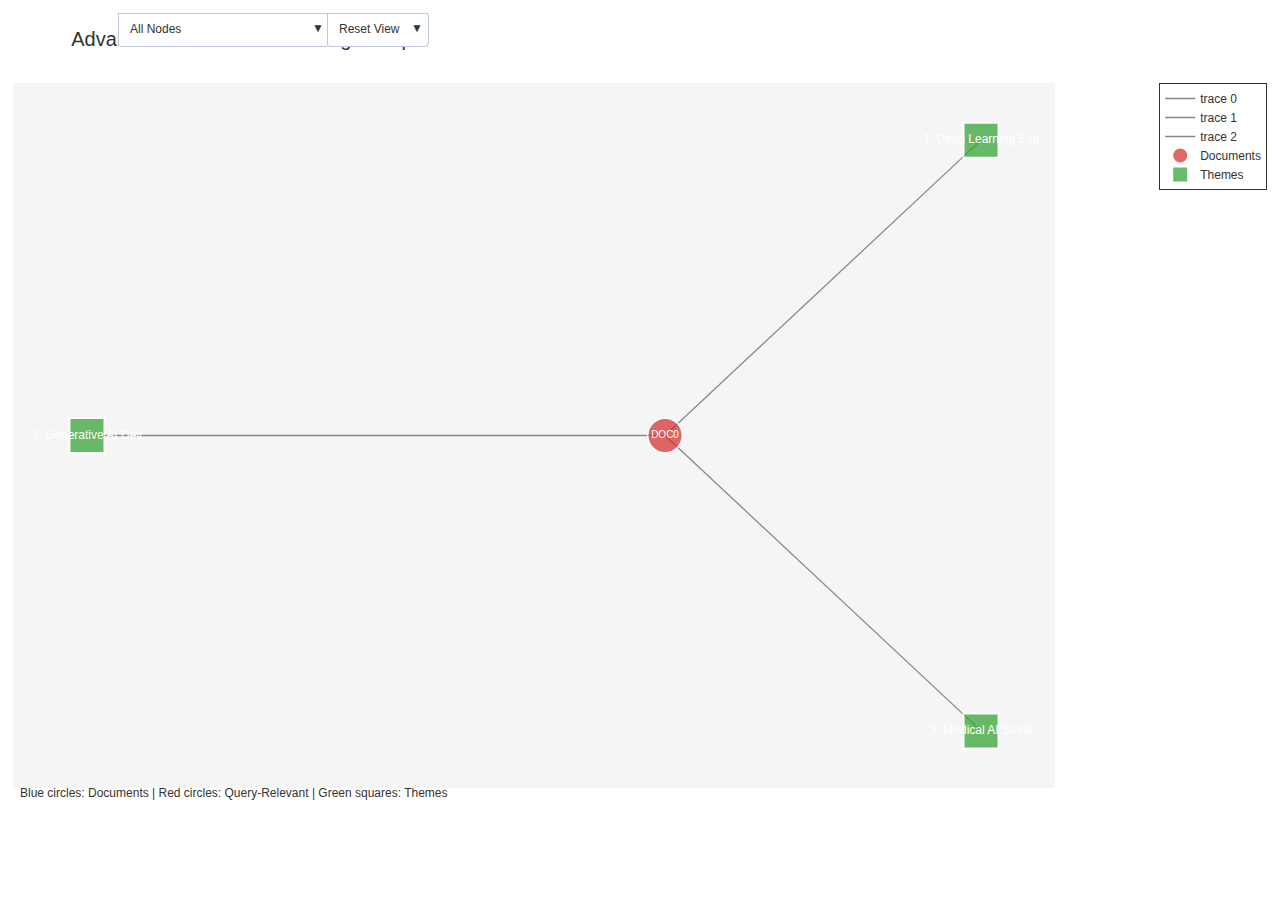
<file: static/knowledge_graph.html>
<html>
<head><meta charset="utf-8" /></head>
<body>
    <div>                        <script type="text/javascript">window.PlotlyConfig = {MathJaxConfig: 'local'};</script>
        <script charset="utf-8" src="https://cdn.plot.ly/plotly-2.35.2.min.js"></script>                <div id="b37855ac-9c67-4b8a-b8a0-1f5edb4b6b3d" class="plotly-graph-div" style="height:800px; width:100%;"></div>            <script type="text/javascript">                                    window.PLOTLYENV=window.PLOTLYENV || {};                                    if (document.getElementById("b37855ac-9c67-4b8a-b8a0-1f5edb4b6b3d")) {                    Plotly.newPlot(                        "b37855ac-9c67-4b8a-b8a0-1f5edb4b6b3d",                        [{"hoverinfo":"none","line":{"color":"#888","width":1.2763831718611276},"mode":"lines","x":[-0.045593245435802766,1.022796594931357,null],"y":[8.406026937079546e-8,1.6365354792602191,null],"type":"scatter"},{"hoverinfo":"none","line":{"color":"#888","width":1.2763831718611276},"mode":"lines","x":[-0.045593245435802766,-2.0,null],"y":[8.406026937079546e-8,-2.92150742908868e-7,null],"type":"scatter"},{"hoverinfo":"none","line":{"color":"#888","width":1.2763831718611276},"mode":"lines","x":[-0.045593245435802766,1.022796650504446,null],"y":[8.406026937079546e-8,-1.6365352711697456,null],"type":"scatter"},{"hoverinfo":"text","hovertext":["Document: DOC0 - HACKATHONS TECHNICAL SKILLS CERTIFICATES Improving...\nCitation: Final.pdf (Page 1, Para 0)\nRelevance Score: -0.59"],"marker":{"color":["#d62728"],"line":{"color":"#ffffff","width":2},"showscale":false,"size":[35],"symbol":["circle"]},"mode":"markers+text","name":"Documents","text":["DOC0"],"textfont":{"color":"#ffffff","size":10},"textposition":"middle center","x":[-0.045593245435802766],"y":[8.406026937079546e-8],"type":"scatter"},{"hoverinfo":"text","hovertext":["Theme: 1. Deep Learning Expertise","Theme: 2. Generative AI Development","Theme: 3. Medical AI Solutions"],"marker":{"color":["#2ca02c","#2ca02c","#2ca02c"],"line":{"color":"#ffffff","width":2},"showscale":false,"size":[35,35,35],"symbol":["square","square","square"]},"mode":"markers+text","name":"Themes","text":["1. Deep Learning Exp","2. Generative AI Dev","3. Medical AI Soluti"],"textfont":{"color":"#ffffff","size":12},"textposition":"middle center","x":[1.022796594931357,-2.0,1.022796650504446],"y":[1.6365354792602191,-2.92150742908868e-7,-1.6365352711697456],"type":"scatter"}],                        {"annotations":[{"showarrow":false,"text":"Blue circles: Documents | Red circles: Query-Relevant | Green squares: Themes","x":0.005,"xref":"paper","y":-0.02,"yref":"paper"},{"showarrow":false,"text":"Use dropdown to filter, click nodes to highlight, zoom\u002fpan to explore","x":0.005,"xref":"paper","y":-0.05,"yref":"paper"}],"font":{"color":"#333","family":"Arial","size":12},"height":800,"hovermode":"closest","legend":{"bgcolor":"rgba(255,255,255,0.5)","bordercolor":"#333","borderwidth":1,"x":1.1,"y":1},"margin":{"b":20,"l":5,"r":5,"t":40},"paper_bgcolor":"rgba(255,255,255,1)","plot_bgcolor":"rgba(245,245,245,1)","showlegend":true,"title":{"font":{"color":"#333","size":20},"text":"Advanced Interactive Knowledge Graph"},"xaxis":{"showgrid":false,"showticklabels":false,"zeroline":false},"yaxis":{"showgrid":false,"showticklabels":false,"zeroline":false},"template":{"data":{"histogram2dcontour":[{"type":"histogram2dcontour","colorbar":{"outlinewidth":0,"ticks":""},"colorscale":[[0.0,"#0d0887"],[0.1111111111111111,"#46039f"],[0.2222222222222222,"#7201a8"],[0.3333333333333333,"#9c179e"],[0.4444444444444444,"#bd3786"],[0.5555555555555556,"#d8576b"],[0.6666666666666666,"#ed7953"],[0.7777777777777778,"#fb9f3a"],[0.8888888888888888,"#fdca26"],[1.0,"#f0f921"]]}],"choropleth":[{"type":"choropleth","colorbar":{"outlinewidth":0,"ticks":""}}],"histogram2d":[{"type":"histogram2d","colorbar":{"outlinewidth":0,"ticks":""},"colorscale":[[0.0,"#0d0887"],[0.1111111111111111,"#46039f"],[0.2222222222222222,"#7201a8"],[0.3333333333333333,"#9c179e"],[0.4444444444444444,"#bd3786"],[0.5555555555555556,"#d8576b"],[0.6666666666666666,"#ed7953"],[0.7777777777777778,"#fb9f3a"],[0.8888888888888888,"#fdca26"],[1.0,"#f0f921"]]}],"heatmap":[{"type":"heatmap","colorbar":{"outlinewidth":0,"ticks":""},"colorscale":[[0.0,"#0d0887"],[0.1111111111111111,"#46039f"],[0.2222222222222222,"#7201a8"],[0.3333333333333333,"#9c179e"],[0.4444444444444444,"#bd3786"],[0.5555555555555556,"#d8576b"],[0.6666666666666666,"#ed7953"],[0.7777777777777778,"#fb9f3a"],[0.8888888888888888,"#fdca26"],[1.0,"#f0f921"]]}],"heatmapgl":[{"type":"heatmapgl","colorbar":{"outlinewidth":0,"ticks":""},"colorscale":[[0.0,"#0d0887"],[0.1111111111111111,"#46039f"],[0.2222222222222222,"#7201a8"],[0.3333333333333333,"#9c179e"],[0.4444444444444444,"#bd3786"],[0.5555555555555556,"#d8576b"],[0.6666666666666666,"#ed7953"],[0.7777777777777778,"#fb9f3a"],[0.8888888888888888,"#fdca26"],[1.0,"#f0f921"]]}],"contourcarpet":[{"type":"contourcarpet","colorbar":{"outlinewidth":0,"ticks":""}}],"contour":[{"type":"contour","colorbar":{"outlinewidth":0,"ticks":""},"colorscale":[[0.0,"#0d0887"],[0.1111111111111111,"#46039f"],[0.2222222222222222,"#7201a8"],[0.3333333333333333,"#9c179e"],[0.4444444444444444,"#bd3786"],[0.5555555555555556,"#d8576b"],[0.6666666666666666,"#ed7953"],[0.7777777777777778,"#fb9f3a"],[0.8888888888888888,"#fdca26"],[1.0,"#f0f921"]]}],"surface":[{"type":"surface","colorbar":{"outlinewidth":0,"ticks":""},"colorscale":[[0.0,"#0d0887"],[0.1111111111111111,"#46039f"],[0.2222222222222222,"#7201a8"],[0.3333333333333333,"#9c179e"],[0.4444444444444444,"#bd3786"],[0.5555555555555556,"#d8576b"],[0.6666666666666666,"#ed7953"],[0.7777777777777778,"#fb9f3a"],[0.8888888888888888,"#fdca26"],[1.0,"#f0f921"]]}],"mesh3d":[{"type":"mesh3d","colorbar":{"outlinewidth":0,"ticks":""}}],"scatter":[{"fillpattern":{"fillmode":"overlay","size":10,"solidity":0.2},"type":"scatter"}],"parcoords":[{"type":"parcoords","line":{"colorbar":{"outlinewidth":0,"ticks":""}}}],"scatterpolargl":[{"type":"scatterpolargl","marker":{"colorbar":{"outlinewidth":0,"ticks":""}}}],"bar":[{"error_x":{"color":"#2a3f5f"},"error_y":{"color":"#2a3f5f"},"marker":{"line":{"color":"#E5ECF6","width":0.5},"pattern":{"fillmode":"overlay","size":10,"solidity":0.2}},"type":"bar"}],"scattergeo":[{"type":"scattergeo","marker":{"colorbar":{"outlinewidth":0,"ticks":""}}}],"scatterpolar":[{"type":"scatterpolar","marker":{"colorbar":{"outlinewidth":0,"ticks":""}}}],"histogram":[{"marker":{"pattern":{"fillmode":"overlay","size":10,"solidity":0.2}},"type":"histogram"}],"scattergl":[{"type":"scattergl","marker":{"colorbar":{"outlinewidth":0,"ticks":""}}}],"scatter3d":[{"type":"scatter3d","line":{"colorbar":{"outlinewidth":0,"ticks":""}},"marker":{"colorbar":{"outlinewidth":0,"ticks":""}}}],"scattermapbox":[{"type":"scattermapbox","marker":{"colorbar":{"outlinewidth":0,"ticks":""}}}],"scatterternary":[{"type":"scatterternary","marker":{"colorbar":{"outlinewidth":0,"ticks":""}}}],"scattercarpet":[{"type":"scattercarpet","marker":{"colorbar":{"outlinewidth":0,"ticks":""}}}],"carpet":[{"aaxis":{"endlinecolor":"#2a3f5f","gridcolor":"white","linecolor":"white","minorgridcolor":"white","startlinecolor":"#2a3f5f"},"baxis":{"endlinecolor":"#2a3f5f","gridcolor":"white","linecolor":"white","minorgridcolor":"white","startlinecolor":"#2a3f5f"},"type":"carpet"}],"table":[{"cells":{"fill":{"color":"#EBF0F8"},"line":{"color":"white"}},"header":{"fill":{"color":"#C8D4E3"},"line":{"color":"white"}},"type":"table"}],"barpolar":[{"marker":{"line":{"color":"#E5ECF6","width":0.5},"pattern":{"fillmode":"overlay","size":10,"solidity":0.2}},"type":"barpolar"}],"pie":[{"automargin":true,"type":"pie"}]},"layout":{"autotypenumbers":"strict","colorway":["#636efa","#EF553B","#00cc96","#ab63fa","#FFA15A","#19d3f3","#FF6692","#B6E880","#FF97FF","#FECB52"],"font":{"color":"#2a3f5f"},"hovermode":"closest","hoverlabel":{"align":"left"},"paper_bgcolor":"white","plot_bgcolor":"#E5ECF6","polar":{"bgcolor":"#E5ECF6","angularaxis":{"gridcolor":"white","linecolor":"white","ticks":""},"radialaxis":{"gridcolor":"white","linecolor":"white","ticks":""}},"ternary":{"bgcolor":"#E5ECF6","aaxis":{"gridcolor":"white","linecolor":"white","ticks":""},"baxis":{"gridcolor":"white","linecolor":"white","ticks":""},"caxis":{"gridcolor":"white","linecolor":"white","ticks":""}},"coloraxis":{"colorbar":{"outlinewidth":0,"ticks":""}},"colorscale":{"sequential":[[0.0,"#0d0887"],[0.1111111111111111,"#46039f"],[0.2222222222222222,"#7201a8"],[0.3333333333333333,"#9c179e"],[0.4444444444444444,"#bd3786"],[0.5555555555555556,"#d8576b"],[0.6666666666666666,"#ed7953"],[0.7777777777777778,"#fb9f3a"],[0.8888888888888888,"#fdca26"],[1.0,"#f0f921"]],"sequentialminus":[[0.0,"#0d0887"],[0.1111111111111111,"#46039f"],[0.2222222222222222,"#7201a8"],[0.3333333333333333,"#9c179e"],[0.4444444444444444,"#bd3786"],[0.5555555555555556,"#d8576b"],[0.6666666666666666,"#ed7953"],[0.7777777777777778,"#fb9f3a"],[0.8888888888888888,"#fdca26"],[1.0,"#f0f921"]],"diverging":[[0,"#8e0152"],[0.1,"#c51b7d"],[0.2,"#de77ae"],[0.3,"#f1b6da"],[0.4,"#fde0ef"],[0.5,"#f7f7f7"],[0.6,"#e6f5d0"],[0.7,"#b8e186"],[0.8,"#7fbc41"],[0.9,"#4d9221"],[1,"#276419"]]},"xaxis":{"gridcolor":"white","linecolor":"white","ticks":"","title":{"standoff":15},"zerolinecolor":"white","automargin":true,"zerolinewidth":2},"yaxis":{"gridcolor":"white","linecolor":"white","ticks":"","title":{"standoff":15},"zerolinecolor":"white","automargin":true,"zerolinewidth":2},"scene":{"xaxis":{"backgroundcolor":"#E5ECF6","gridcolor":"white","linecolor":"white","showbackground":true,"ticks":"","zerolinecolor":"white","gridwidth":2},"yaxis":{"backgroundcolor":"#E5ECF6","gridcolor":"white","linecolor":"white","showbackground":true,"ticks":"","zerolinecolor":"white","gridwidth":2},"zaxis":{"backgroundcolor":"#E5ECF6","gridcolor":"white","linecolor":"white","showbackground":true,"ticks":"","zerolinecolor":"white","gridwidth":2}},"shapedefaults":{"line":{"color":"#2a3f5f"}},"annotationdefaults":{"arrowcolor":"#2a3f5f","arrowhead":0,"arrowwidth":1},"geo":{"bgcolor":"white","landcolor":"#E5ECF6","subunitcolor":"white","showland":true,"showlakes":true,"lakecolor":"white"},"title":{"x":0.05},"mapbox":{"style":"light"}}},"updatemenus":[{"buttons":[{"args":[{"visible":[true,true,true,true,true]}],"label":"All Nodes","method":"restyle"},{"args":[{"visible":[[true,true,true],[false],[true,true,true]]}],"label":"High Relevance (\u003e0.5)","method":"restyle"},{"args":[{"visible":[[true,true,true,true,true,true,true,true,true],[true],[true,true,true]]}],"label":"Query-Relevant Only","method":"restyle"},{"args":[{"visible":[[true,true,false,false,true,true,false,false,true,true,false,false],[true,false,false,false],[false,true,false,false]]}],"label":"Theme: 1. Deep Learning Exp...","method":"restyle"},{"args":[{"visible":[[true,false,true,false,true,false,true,false,true,false,true,false],[true,false,false,false],[false,false,true,false]]}],"label":"Theme: 2. Generative AI Dev...","method":"restyle"},{"args":[{"visible":[[true,false,false,true,true,false,false,true,true,false,false,true],[true,false,false,false],[false,false,false,true]]}],"label":"Theme: 3. Medical AI Soluti...","method":"restyle"}],"direction":"down","showactive":true,"x":0.1,"xanchor":"left","y":1.1,"yanchor":"top"},{"buttons":[{"args":[{"xaxis.range":null,"yaxis.range":null}],"label":"Reset View","method":"relayout"}],"direction":"down","showactive":false,"x":0.3,"xanchor":"left","y":1.1,"yanchor":"top"}]},                        {"responsive": true}                    )                };                            </script>        </div>
</body>
</html>
</file>
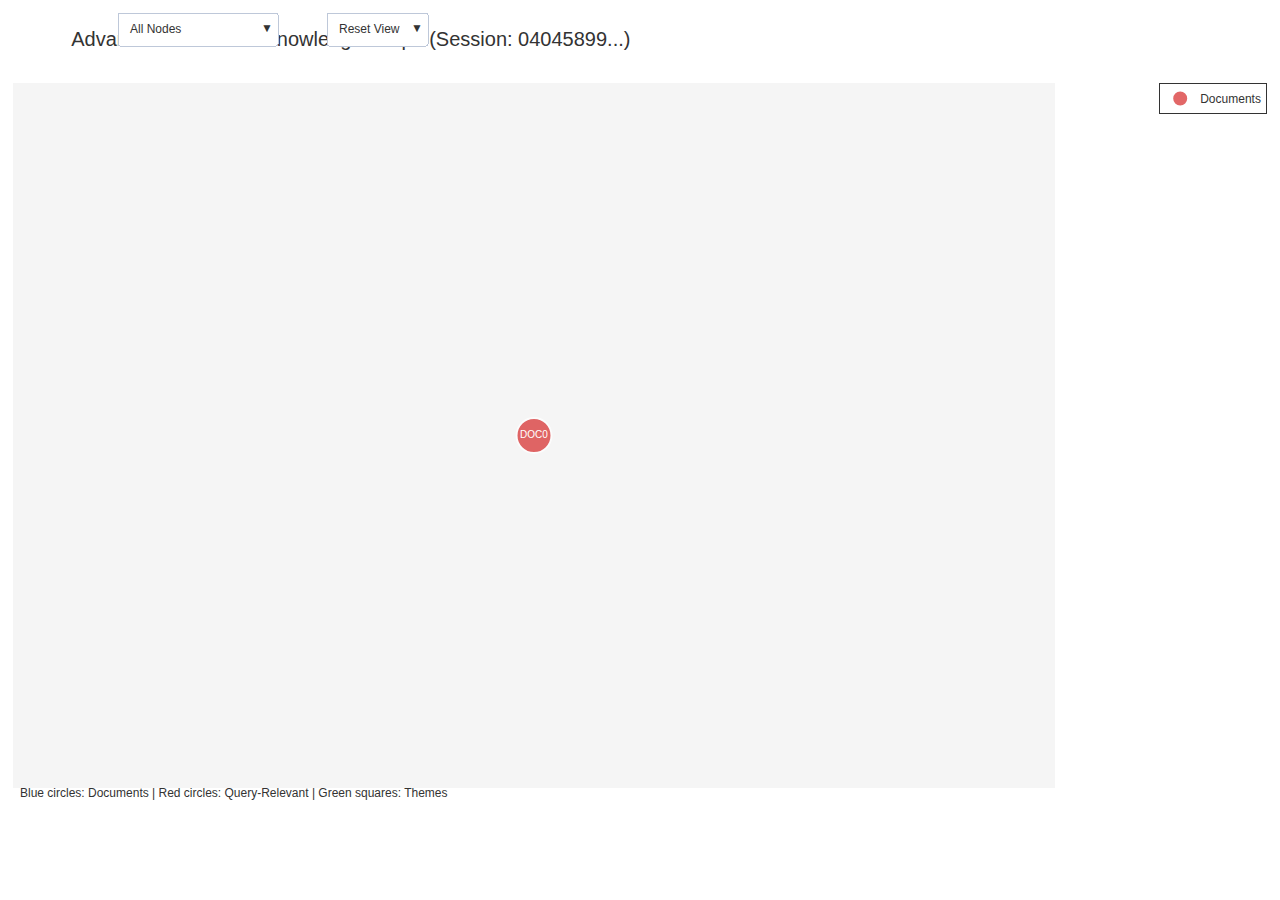
<file: static/knowledge_graph_01a72e6e32.html>
<html>
<head><meta charset="utf-8" /></head>
<body>
    <div>                        <script type="text/javascript">window.PlotlyConfig = {MathJaxConfig: 'local'};</script>
        <script charset="utf-8" src="https://cdn.plot.ly/plotly-2.35.2.min.js"></script>                <div id="f132b16d-51fb-4237-a1c8-ad398e23080b" class="plotly-graph-div" style="height:800px; width:100%;"></div>            <script type="text/javascript">                                    window.PLOTLYENV=window.PLOTLYENV || {};                                    if (document.getElementById("f132b16d-51fb-4237-a1c8-ad398e23080b")) {                    Plotly.newPlot(                        "f132b16d-51fb-4237-a1c8-ad398e23080b",                        [{"hoverinfo":"text","hovertext":["Document: DOC0 - Nov 21, 2024 AKSHAT GUPTA Improving Deep Neural Ne...\nCitation: cour2.pdf (Page 1, Para 0)\nRelevance Score: -0.86"],"marker":{"color":["#d62728"],"line":{"color":"#ffffff","width":2},"showscale":false,"size":[35],"symbol":["circle"]},"mode":"markers+text","name":"Documents","text":["DOC0"],"textfont":{"color":"#ffffff","size":10},"textposition":"middle center","x":[0.0],"y":[0.0],"type":"scatter"},{"hoverinfo":"text","hovertext":[],"marker":{"color":[],"line":{"color":"#ffffff","width":2},"showscale":false,"size":[],"symbol":[]},"mode":"markers+text","name":"Themes","text":[],"textfont":{"color":"#ffffff","size":12},"textposition":"middle center","x":[],"y":[],"type":"scatter"}],                        {"annotations":[{"showarrow":false,"text":"Blue circles: Documents | Red circles: Query-Relevant | Green squares: Themes","x":0.005,"xref":"paper","y":-0.02,"yref":"paper"},{"showarrow":false,"text":"Use dropdown to filter, click nodes to highlight, zoom\u002fpan to explore","x":0.005,"xref":"paper","y":-0.05,"yref":"paper"}],"font":{"color":"#333","family":"Arial","size":12},"height":800,"hovermode":"closest","legend":{"bgcolor":"rgba(255,255,255,0.5)","bordercolor":"#333","borderwidth":1,"x":1.1,"y":1},"margin":{"b":20,"l":5,"r":5,"t":40},"paper_bgcolor":"rgba(255,255,255,1)","plot_bgcolor":"rgba(245,245,245,1)","showlegend":true,"title":{"font":{"color":"#333","size":20},"text":"Advanced Interactive Knowledge Graph (Session: 04045899...)"},"xaxis":{"showgrid":false,"showticklabels":false,"zeroline":false},"yaxis":{"showgrid":false,"showticklabels":false,"zeroline":false},"template":{"data":{"histogram2dcontour":[{"type":"histogram2dcontour","colorbar":{"outlinewidth":0,"ticks":""},"colorscale":[[0.0,"#0d0887"],[0.1111111111111111,"#46039f"],[0.2222222222222222,"#7201a8"],[0.3333333333333333,"#9c179e"],[0.4444444444444444,"#bd3786"],[0.5555555555555556,"#d8576b"],[0.6666666666666666,"#ed7953"],[0.7777777777777778,"#fb9f3a"],[0.8888888888888888,"#fdca26"],[1.0,"#f0f921"]]}],"choropleth":[{"type":"choropleth","colorbar":{"outlinewidth":0,"ticks":""}}],"histogram2d":[{"type":"histogram2d","colorbar":{"outlinewidth":0,"ticks":""},"colorscale":[[0.0,"#0d0887"],[0.1111111111111111,"#46039f"],[0.2222222222222222,"#7201a8"],[0.3333333333333333,"#9c179e"],[0.4444444444444444,"#bd3786"],[0.5555555555555556,"#d8576b"],[0.6666666666666666,"#ed7953"],[0.7777777777777778,"#fb9f3a"],[0.8888888888888888,"#fdca26"],[1.0,"#f0f921"]]}],"heatmap":[{"type":"heatmap","colorbar":{"outlinewidth":0,"ticks":""},"colorscale":[[0.0,"#0d0887"],[0.1111111111111111,"#46039f"],[0.2222222222222222,"#7201a8"],[0.3333333333333333,"#9c179e"],[0.4444444444444444,"#bd3786"],[0.5555555555555556,"#d8576b"],[0.6666666666666666,"#ed7953"],[0.7777777777777778,"#fb9f3a"],[0.8888888888888888,"#fdca26"],[1.0,"#f0f921"]]}],"heatmapgl":[{"type":"heatmapgl","colorbar":{"outlinewidth":0,"ticks":""},"colorscale":[[0.0,"#0d0887"],[0.1111111111111111,"#46039f"],[0.2222222222222222,"#7201a8"],[0.3333333333333333,"#9c179e"],[0.4444444444444444,"#bd3786"],[0.5555555555555556,"#d8576b"],[0.6666666666666666,"#ed7953"],[0.7777777777777778,"#fb9f3a"],[0.8888888888888888,"#fdca26"],[1.0,"#f0f921"]]}],"contourcarpet":[{"type":"contourcarpet","colorbar":{"outlinewidth":0,"ticks":""}}],"contour":[{"type":"contour","colorbar":{"outlinewidth":0,"ticks":""},"colorscale":[[0.0,"#0d0887"],[0.1111111111111111,"#46039f"],[0.2222222222222222,"#7201a8"],[0.3333333333333333,"#9c179e"],[0.4444444444444444,"#bd3786"],[0.5555555555555556,"#d8576b"],[0.6666666666666666,"#ed7953"],[0.7777777777777778,"#fb9f3a"],[0.8888888888888888,"#fdca26"],[1.0,"#f0f921"]]}],"surface":[{"type":"surface","colorbar":{"outlinewidth":0,"ticks":""},"colorscale":[[0.0,"#0d0887"],[0.1111111111111111,"#46039f"],[0.2222222222222222,"#7201a8"],[0.3333333333333333,"#9c179e"],[0.4444444444444444,"#bd3786"],[0.5555555555555556,"#d8576b"],[0.6666666666666666,"#ed7953"],[0.7777777777777778,"#fb9f3a"],[0.8888888888888888,"#fdca26"],[1.0,"#f0f921"]]}],"mesh3d":[{"type":"mesh3d","colorbar":{"outlinewidth":0,"ticks":""}}],"scatter":[{"fillpattern":{"fillmode":"overlay","size":10,"solidity":0.2},"type":"scatter"}],"parcoords":[{"type":"parcoords","line":{"colorbar":{"outlinewidth":0,"ticks":""}}}],"scatterpolargl":[{"type":"scatterpolargl","marker":{"colorbar":{"outlinewidth":0,"ticks":""}}}],"bar":[{"error_x":{"color":"#2a3f5f"},"error_y":{"color":"#2a3f5f"},"marker":{"line":{"color":"#E5ECF6","width":0.5},"pattern":{"fillmode":"overlay","size":10,"solidity":0.2}},"type":"bar"}],"scattergeo":[{"type":"scattergeo","marker":{"colorbar":{"outlinewidth":0,"ticks":""}}}],"scatterpolar":[{"type":"scatterpolar","marker":{"colorbar":{"outlinewidth":0,"ticks":""}}}],"histogram":[{"marker":{"pattern":{"fillmode":"overlay","size":10,"solidity":0.2}},"type":"histogram"}],"scattergl":[{"type":"scattergl","marker":{"colorbar":{"outlinewidth":0,"ticks":""}}}],"scatter3d":[{"type":"scatter3d","line":{"colorbar":{"outlinewidth":0,"ticks":""}},"marker":{"colorbar":{"outlinewidth":0,"ticks":""}}}],"scattermapbox":[{"type":"scattermapbox","marker":{"colorbar":{"outlinewidth":0,"ticks":""}}}],"scatterternary":[{"type":"scatterternary","marker":{"colorbar":{"outlinewidth":0,"ticks":""}}}],"scattercarpet":[{"type":"scattercarpet","marker":{"colorbar":{"outlinewidth":0,"ticks":""}}}],"carpet":[{"aaxis":{"endlinecolor":"#2a3f5f","gridcolor":"white","linecolor":"white","minorgridcolor":"white","startlinecolor":"#2a3f5f"},"baxis":{"endlinecolor":"#2a3f5f","gridcolor":"white","linecolor":"white","minorgridcolor":"white","startlinecolor":"#2a3f5f"},"type":"carpet"}],"table":[{"cells":{"fill":{"color":"#EBF0F8"},"line":{"color":"white"}},"header":{"fill":{"color":"#C8D4E3"},"line":{"color":"white"}},"type":"table"}],"barpolar":[{"marker":{"line":{"color":"#E5ECF6","width":0.5},"pattern":{"fillmode":"overlay","size":10,"solidity":0.2}},"type":"barpolar"}],"pie":[{"automargin":true,"type":"pie"}]},"layout":{"autotypenumbers":"strict","colorway":["#636efa","#EF553B","#00cc96","#ab63fa","#FFA15A","#19d3f3","#FF6692","#B6E880","#FF97FF","#FECB52"],"font":{"color":"#2a3f5f"},"hovermode":"closest","hoverlabel":{"align":"left"},"paper_bgcolor":"white","plot_bgcolor":"#E5ECF6","polar":{"bgcolor":"#E5ECF6","angularaxis":{"gridcolor":"white","linecolor":"white","ticks":""},"radialaxis":{"gridcolor":"white","linecolor":"white","ticks":""}},"ternary":{"bgcolor":"#E5ECF6","aaxis":{"gridcolor":"white","linecolor":"white","ticks":""},"baxis":{"gridcolor":"white","linecolor":"white","ticks":""},"caxis":{"gridcolor":"white","linecolor":"white","ticks":""}},"coloraxis":{"colorbar":{"outlinewidth":0,"ticks":""}},"colorscale":{"sequential":[[0.0,"#0d0887"],[0.1111111111111111,"#46039f"],[0.2222222222222222,"#7201a8"],[0.3333333333333333,"#9c179e"],[0.4444444444444444,"#bd3786"],[0.5555555555555556,"#d8576b"],[0.6666666666666666,"#ed7953"],[0.7777777777777778,"#fb9f3a"],[0.8888888888888888,"#fdca26"],[1.0,"#f0f921"]],"sequentialminus":[[0.0,"#0d0887"],[0.1111111111111111,"#46039f"],[0.2222222222222222,"#7201a8"],[0.3333333333333333,"#9c179e"],[0.4444444444444444,"#bd3786"],[0.5555555555555556,"#d8576b"],[0.6666666666666666,"#ed7953"],[0.7777777777777778,"#fb9f3a"],[0.8888888888888888,"#fdca26"],[1.0,"#f0f921"]],"diverging":[[0,"#8e0152"],[0.1,"#c51b7d"],[0.2,"#de77ae"],[0.3,"#f1b6da"],[0.4,"#fde0ef"],[0.5,"#f7f7f7"],[0.6,"#e6f5d0"],[0.7,"#b8e186"],[0.8,"#7fbc41"],[0.9,"#4d9221"],[1,"#276419"]]},"xaxis":{"gridcolor":"white","linecolor":"white","ticks":"","title":{"standoff":15},"zerolinecolor":"white","automargin":true,"zerolinewidth":2},"yaxis":{"gridcolor":"white","linecolor":"white","ticks":"","title":{"standoff":15},"zerolinecolor":"white","automargin":true,"zerolinewidth":2},"scene":{"xaxis":{"backgroundcolor":"#E5ECF6","gridcolor":"white","linecolor":"white","showbackground":true,"ticks":"","zerolinecolor":"white","gridwidth":2},"yaxis":{"backgroundcolor":"#E5ECF6","gridcolor":"white","linecolor":"white","showbackground":true,"ticks":"","zerolinecolor":"white","gridwidth":2},"zaxis":{"backgroundcolor":"#E5ECF6","gridcolor":"white","linecolor":"white","showbackground":true,"ticks":"","zerolinecolor":"white","gridwidth":2}},"shapedefaults":{"line":{"color":"#2a3f5f"}},"annotationdefaults":{"arrowcolor":"#2a3f5f","arrowhead":0,"arrowwidth":1},"geo":{"bgcolor":"white","landcolor":"#E5ECF6","subunitcolor":"white","showland":true,"showlakes":true,"lakecolor":"white"},"title":{"x":0.05},"mapbox":{"style":"light"}}},"updatemenus":[{"buttons":[{"args":[{"visible":[true,true]}],"label":"All Nodes","method":"restyle"},{"args":[{"visible":[[],[false],[]]}],"label":"High Relevance (\u003e0.5)","method":"restyle"},{"args":[{"visible":[[],[true],[]]}],"label":"Query-Relevant Only","method":"restyle"}],"direction":"down","showactive":true,"x":0.1,"xanchor":"left","y":1.1,"yanchor":"top"},{"buttons":[{"args":[{"xaxis.range":null,"yaxis.range":null}],"label":"Reset View","method":"relayout"}],"direction":"down","showactive":false,"x":0.3,"xanchor":"left","y":1.1,"yanchor":"top"}]},                        {"responsive": true}                    )                };                            </script>        </div>
</body>
</html>
</file>
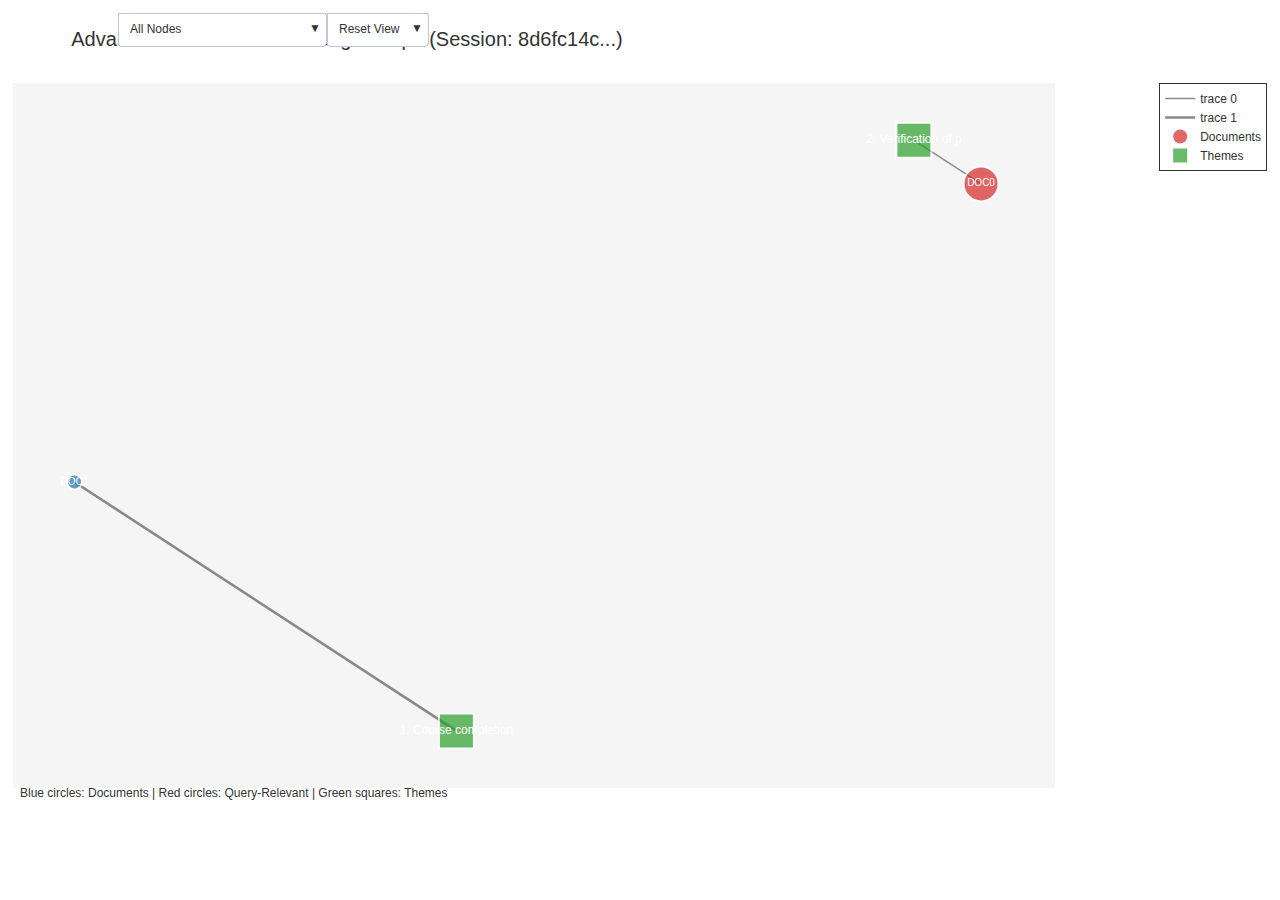
<file: static/knowledge_graph_2aff2fc76a.html>
<html>
<head><meta charset="utf-8" /></head>
<body>
    <div>                        <script type="text/javascript">window.PlotlyConfig = {MathJaxConfig: 'local'};</script>
        <script charset="utf-8" src="https://cdn.plot.ly/plotly-2.35.2.min.js"></script>                <div id="4f8b5157-7041-4d58-a759-4889dfe4457c" class="plotly-graph-div" style="height:800px; width:100%;"></div>            <script type="text/javascript">                                    window.PLOTLYENV=window.PLOTLYENV || {};                                    if (document.getElementById("4f8b5157-7041-4d58-a759-4889dfe4457c")) {                    Plotly.newPlot(                        "4f8b5157-7041-4d58-a759-4889dfe4457c",                        [{"hoverinfo":"none","line":{"color":"#888","width":1.2784648352425718},"mode":"lines","x":[1.4082856301518956,1.1558422905587162,null],"y":[1.155842387782008,1.4082857163394864,null],"type":"scatter"},{"hoverinfo":"none","line":{"color":"#888","width":2.5838869187507036},"mode":"lines","x":[-1.999999979619783,-0.5641279410908293,null],"y":[-0.5641281041214946,-1.9999999999999998,null],"type":"scatter"},{"hoverinfo":"text","hovertext":["Document: DOC0 - Nov 21, 2024 AKSHAT GUPTA Improving Deep Neural Ne...\nCitation: Final.pdf (Page 1, Para 0)\nRelevance Score: -0.81","Document: DOC1 - HACKATHONS TECHNICAL SKILLS CERTIFICATES Improving..."],"marker":{"color":["#d62728","#1f78b4"],"line":{"color":"#ffffff","width":2},"showscale":false,"size":[35,15],"symbol":["circle","circle"]},"mode":"markers+text","name":"Documents","text":["DOC0","DOC1"],"textfont":{"color":"#ffffff","size":10},"textposition":"middle center","x":[1.4082856301518956,-1.999999979619783],"y":[1.155842387782008,-0.5641281041214946],"type":"scatter"},{"hoverinfo":"text","hovertext":["Theme: 2. Verification of participant identity in online course with Andrew Ng","Theme: 1. Course completion in deep learning with DeepLearning.AI and Coursera"],"marker":{"color":["#2ca02c","#2ca02c"],"line":{"color":"#ffffff","width":2},"showscale":false,"size":[35,35],"symbol":["square","square"]},"mode":"markers+text","name":"Themes","text":["2. Verification of p","1. Course completion"],"textfont":{"color":"#ffffff","size":12},"textposition":"middle center","x":[1.1558422905587162,-0.5641279410908293],"y":[1.4082857163394864,-1.9999999999999998],"type":"scatter"}],                        {"annotations":[{"showarrow":false,"text":"Blue circles: Documents | Red circles: Query-Relevant | Green squares: Themes","x":0.005,"xref":"paper","y":-0.02,"yref":"paper"},{"showarrow":false,"text":"Use dropdown to filter, click nodes to highlight, zoom\u002fpan to explore","x":0.005,"xref":"paper","y":-0.05,"yref":"paper"}],"font":{"color":"#333","family":"Arial","size":12},"height":800,"hovermode":"closest","legend":{"bgcolor":"rgba(255,255,255,0.5)","bordercolor":"#333","borderwidth":1,"x":1.1,"y":1},"margin":{"b":20,"l":5,"r":5,"t":40},"paper_bgcolor":"rgba(255,255,255,1)","plot_bgcolor":"rgba(245,245,245,1)","showlegend":true,"title":{"font":{"color":"#333","size":20},"text":"Advanced Interactive Knowledge Graph (Session: 8d6fc14c...)"},"xaxis":{"showgrid":false,"showticklabels":false,"zeroline":false},"yaxis":{"showgrid":false,"showticklabels":false,"zeroline":false},"template":{"data":{"histogram2dcontour":[{"type":"histogram2dcontour","colorbar":{"outlinewidth":0,"ticks":""},"colorscale":[[0.0,"#0d0887"],[0.1111111111111111,"#46039f"],[0.2222222222222222,"#7201a8"],[0.3333333333333333,"#9c179e"],[0.4444444444444444,"#bd3786"],[0.5555555555555556,"#d8576b"],[0.6666666666666666,"#ed7953"],[0.7777777777777778,"#fb9f3a"],[0.8888888888888888,"#fdca26"],[1.0,"#f0f921"]]}],"choropleth":[{"type":"choropleth","colorbar":{"outlinewidth":0,"ticks":""}}],"histogram2d":[{"type":"histogram2d","colorbar":{"outlinewidth":0,"ticks":""},"colorscale":[[0.0,"#0d0887"],[0.1111111111111111,"#46039f"],[0.2222222222222222,"#7201a8"],[0.3333333333333333,"#9c179e"],[0.4444444444444444,"#bd3786"],[0.5555555555555556,"#d8576b"],[0.6666666666666666,"#ed7953"],[0.7777777777777778,"#fb9f3a"],[0.8888888888888888,"#fdca26"],[1.0,"#f0f921"]]}],"heatmap":[{"type":"heatmap","colorbar":{"outlinewidth":0,"ticks":""},"colorscale":[[0.0,"#0d0887"],[0.1111111111111111,"#46039f"],[0.2222222222222222,"#7201a8"],[0.3333333333333333,"#9c179e"],[0.4444444444444444,"#bd3786"],[0.5555555555555556,"#d8576b"],[0.6666666666666666,"#ed7953"],[0.7777777777777778,"#fb9f3a"],[0.8888888888888888,"#fdca26"],[1.0,"#f0f921"]]}],"heatmapgl":[{"type":"heatmapgl","colorbar":{"outlinewidth":0,"ticks":""},"colorscale":[[0.0,"#0d0887"],[0.1111111111111111,"#46039f"],[0.2222222222222222,"#7201a8"],[0.3333333333333333,"#9c179e"],[0.4444444444444444,"#bd3786"],[0.5555555555555556,"#d8576b"],[0.6666666666666666,"#ed7953"],[0.7777777777777778,"#fb9f3a"],[0.8888888888888888,"#fdca26"],[1.0,"#f0f921"]]}],"contourcarpet":[{"type":"contourcarpet","colorbar":{"outlinewidth":0,"ticks":""}}],"contour":[{"type":"contour","colorbar":{"outlinewidth":0,"ticks":""},"colorscale":[[0.0,"#0d0887"],[0.1111111111111111,"#46039f"],[0.2222222222222222,"#7201a8"],[0.3333333333333333,"#9c179e"],[0.4444444444444444,"#bd3786"],[0.5555555555555556,"#d8576b"],[0.6666666666666666,"#ed7953"],[0.7777777777777778,"#fb9f3a"],[0.8888888888888888,"#fdca26"],[1.0,"#f0f921"]]}],"surface":[{"type":"surface","colorbar":{"outlinewidth":0,"ticks":""},"colorscale":[[0.0,"#0d0887"],[0.1111111111111111,"#46039f"],[0.2222222222222222,"#7201a8"],[0.3333333333333333,"#9c179e"],[0.4444444444444444,"#bd3786"],[0.5555555555555556,"#d8576b"],[0.6666666666666666,"#ed7953"],[0.7777777777777778,"#fb9f3a"],[0.8888888888888888,"#fdca26"],[1.0,"#f0f921"]]}],"mesh3d":[{"type":"mesh3d","colorbar":{"outlinewidth":0,"ticks":""}}],"scatter":[{"fillpattern":{"fillmode":"overlay","size":10,"solidity":0.2},"type":"scatter"}],"parcoords":[{"type":"parcoords","line":{"colorbar":{"outlinewidth":0,"ticks":""}}}],"scatterpolargl":[{"type":"scatterpolargl","marker":{"colorbar":{"outlinewidth":0,"ticks":""}}}],"bar":[{"error_x":{"color":"#2a3f5f"},"error_y":{"color":"#2a3f5f"},"marker":{"line":{"color":"#E5ECF6","width":0.5},"pattern":{"fillmode":"overlay","size":10,"solidity":0.2}},"type":"bar"}],"scattergeo":[{"type":"scattergeo","marker":{"colorbar":{"outlinewidth":0,"ticks":""}}}],"scatterpolar":[{"type":"scatterpolar","marker":{"colorbar":{"outlinewidth":0,"ticks":""}}}],"histogram":[{"marker":{"pattern":{"fillmode":"overlay","size":10,"solidity":0.2}},"type":"histogram"}],"scattergl":[{"type":"scattergl","marker":{"colorbar":{"outlinewidth":0,"ticks":""}}}],"scatter3d":[{"type":"scatter3d","line":{"colorbar":{"outlinewidth":0,"ticks":""}},"marker":{"colorbar":{"outlinewidth":0,"ticks":""}}}],"scattermapbox":[{"type":"scattermapbox","marker":{"colorbar":{"outlinewidth":0,"ticks":""}}}],"scatterternary":[{"type":"scatterternary","marker":{"colorbar":{"outlinewidth":0,"ticks":""}}}],"scattercarpet":[{"type":"scattercarpet","marker":{"colorbar":{"outlinewidth":0,"ticks":""}}}],"carpet":[{"aaxis":{"endlinecolor":"#2a3f5f","gridcolor":"white","linecolor":"white","minorgridcolor":"white","startlinecolor":"#2a3f5f"},"baxis":{"endlinecolor":"#2a3f5f","gridcolor":"white","linecolor":"white","minorgridcolor":"white","startlinecolor":"#2a3f5f"},"type":"carpet"}],"table":[{"cells":{"fill":{"color":"#EBF0F8"},"line":{"color":"white"}},"header":{"fill":{"color":"#C8D4E3"},"line":{"color":"white"}},"type":"table"}],"barpolar":[{"marker":{"line":{"color":"#E5ECF6","width":0.5},"pattern":{"fillmode":"overlay","size":10,"solidity":0.2}},"type":"barpolar"}],"pie":[{"automargin":true,"type":"pie"}]},"layout":{"autotypenumbers":"strict","colorway":["#636efa","#EF553B","#00cc96","#ab63fa","#FFA15A","#19d3f3","#FF6692","#B6E880","#FF97FF","#FECB52"],"font":{"color":"#2a3f5f"},"hovermode":"closest","hoverlabel":{"align":"left"},"paper_bgcolor":"white","plot_bgcolor":"#E5ECF6","polar":{"bgcolor":"#E5ECF6","angularaxis":{"gridcolor":"white","linecolor":"white","ticks":""},"radialaxis":{"gridcolor":"white","linecolor":"white","ticks":""}},"ternary":{"bgcolor":"#E5ECF6","aaxis":{"gridcolor":"white","linecolor":"white","ticks":""},"baxis":{"gridcolor":"white","linecolor":"white","ticks":""},"caxis":{"gridcolor":"white","linecolor":"white","ticks":""}},"coloraxis":{"colorbar":{"outlinewidth":0,"ticks":""}},"colorscale":{"sequential":[[0.0,"#0d0887"],[0.1111111111111111,"#46039f"],[0.2222222222222222,"#7201a8"],[0.3333333333333333,"#9c179e"],[0.4444444444444444,"#bd3786"],[0.5555555555555556,"#d8576b"],[0.6666666666666666,"#ed7953"],[0.7777777777777778,"#fb9f3a"],[0.8888888888888888,"#fdca26"],[1.0,"#f0f921"]],"sequentialminus":[[0.0,"#0d0887"],[0.1111111111111111,"#46039f"],[0.2222222222222222,"#7201a8"],[0.3333333333333333,"#9c179e"],[0.4444444444444444,"#bd3786"],[0.5555555555555556,"#d8576b"],[0.6666666666666666,"#ed7953"],[0.7777777777777778,"#fb9f3a"],[0.8888888888888888,"#fdca26"],[1.0,"#f0f921"]],"diverging":[[0,"#8e0152"],[0.1,"#c51b7d"],[0.2,"#de77ae"],[0.3,"#f1b6da"],[0.4,"#fde0ef"],[0.5,"#f7f7f7"],[0.6,"#e6f5d0"],[0.7,"#b8e186"],[0.8,"#7fbc41"],[0.9,"#4d9221"],[1,"#276419"]]},"xaxis":{"gridcolor":"white","linecolor":"white","ticks":"","title":{"standoff":15},"zerolinecolor":"white","automargin":true,"zerolinewidth":2},"yaxis":{"gridcolor":"white","linecolor":"white","ticks":"","title":{"standoff":15},"zerolinecolor":"white","automargin":true,"zerolinewidth":2},"scene":{"xaxis":{"backgroundcolor":"#E5ECF6","gridcolor":"white","linecolor":"white","showbackground":true,"ticks":"","zerolinecolor":"white","gridwidth":2},"yaxis":{"backgroundcolor":"#E5ECF6","gridcolor":"white","linecolor":"white","showbackground":true,"ticks":"","zerolinecolor":"white","gridwidth":2},"zaxis":{"backgroundcolor":"#E5ECF6","gridcolor":"white","linecolor":"white","showbackground":true,"ticks":"","zerolinecolor":"white","gridwidth":2}},"shapedefaults":{"line":{"color":"#2a3f5f"}},"annotationdefaults":{"arrowcolor":"#2a3f5f","arrowhead":0,"arrowwidth":1},"geo":{"bgcolor":"white","landcolor":"#E5ECF6","subunitcolor":"white","showland":true,"showlakes":true,"lakecolor":"white"},"title":{"x":0.05},"mapbox":{"style":"light"}}},"updatemenus":[{"buttons":[{"args":[{"visible":[true,true,true,true]}],"label":"All Nodes","method":"restyle"},{"args":[{"visible":[[true,true],[false,true],[true,true]]}],"label":"High Relevance (\u003e0.5)","method":"restyle"},{"args":[{"visible":[[true,false,true,false],[true,false],[true,true]]}],"label":"Query-Relevant Only","method":"restyle"},{"args":[{"visible":[[true,true,false,false,true,true,false,false],[true,false,false,false],[false,true,false,false]]}],"label":"Theme: 2. Verification of p...","method":"restyle"},{"args":[{"visible":[[false,false,true,true,false,false,true,true],[false,false,true,false],[false,false,false,true]]}],"label":"Theme: 1. Course completion...","method":"restyle"}],"direction":"down","showactive":true,"x":0.1,"xanchor":"left","y":1.1,"yanchor":"top"},{"buttons":[{"args":[{"xaxis.range":null,"yaxis.range":null}],"label":"Reset View","method":"relayout"}],"direction":"down","showactive":false,"x":0.3,"xanchor":"left","y":1.1,"yanchor":"top"}]},                        {"responsive": true}                    )                };                            </script>        </div>
</body>
</html>
</file>
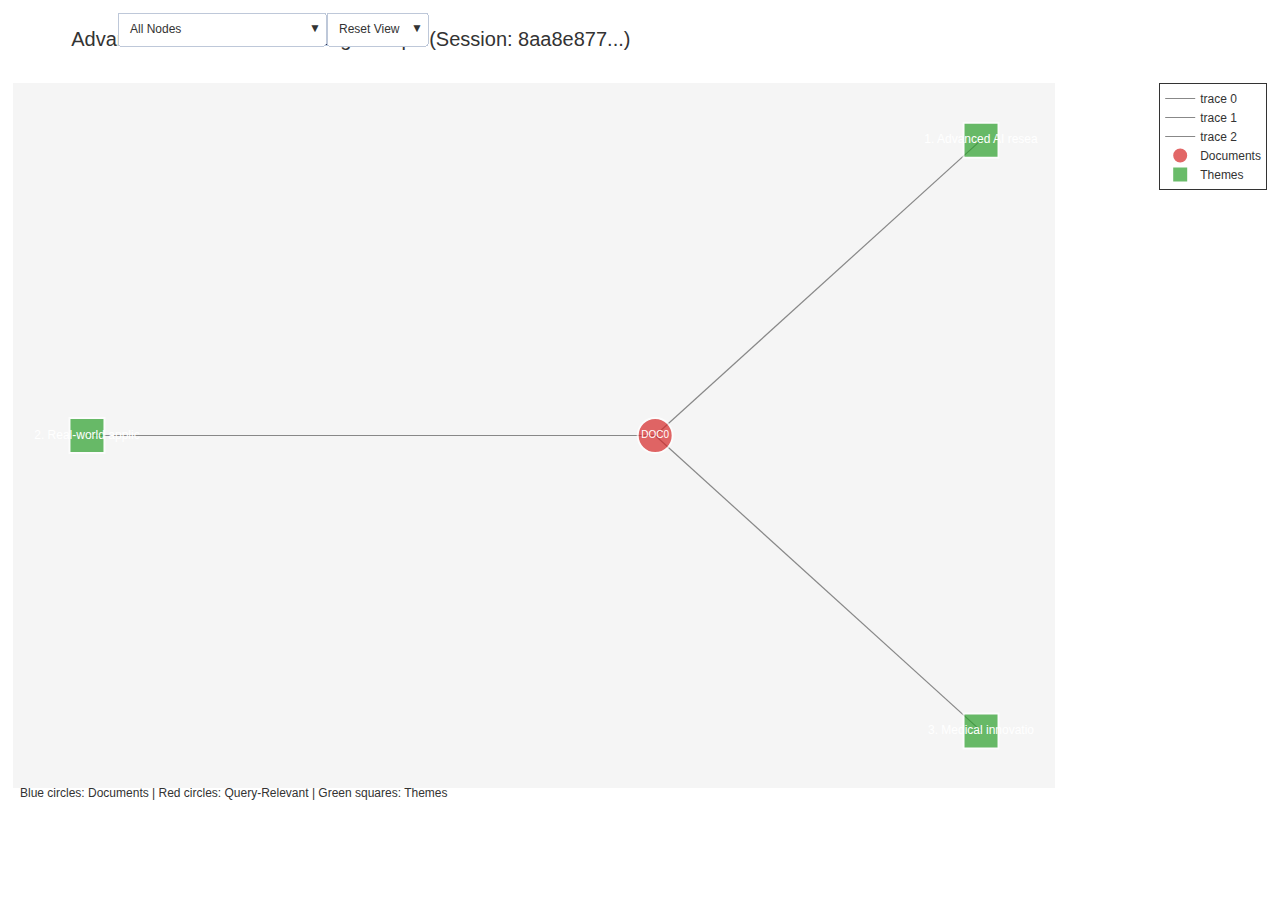
<file: static/knowledge_graph_9a55c082b9.html>
<html>
<head><meta charset="utf-8" /></head>
<body>
    <div>                        <script type="text/javascript">window.PlotlyConfig = {MathJaxConfig: 'local'};</script>
        <script charset="utf-8" src="https://cdn.plot.ly/plotly-2.35.2.min.js"></script>                <div id="2df9ac4b-bf60-431c-9661-f56e8a2b0f9f" class="plotly-graph-div" style="height:800px; width:100%;"></div>            <script type="text/javascript">                                    window.PLOTLYENV=window.PLOTLYENV || {};                                    if (document.getElementById("2df9ac4b-bf60-431c-9661-f56e8a2b0f9f")) {                    Plotly.newPlot(                        "2df9ac4b-bf60-431c-9661-f56e8a2b0f9f",                        [{"hoverinfo":"none","line":{"color":"#888","width":1.2270410806083105},"mode":"lines","x":[-0.07086696962296561,1.0354334668052343,null],"y":[1.0090922289861954e-7,1.5803962667256826,null],"type":"scatter"},{"hoverinfo":"none","line":{"color":"#888","width":1.2270410806083105},"mode":"lines","x":[-0.07086696962296561,-2.0,null],"y":[1.0090922289861954e-7,-3.341691678920566e-7,null],"type":"scatter"},{"hoverinfo":"none","line":{"color":"#888","width":1.2270410806083105},"mode":"lines","x":[-0.07086696962296561,1.0354335028177313,null],"y":[1.0090922289861954e-7,-1.5803960334657374,null],"type":"scatter"},{"hoverinfo":"text","hovertext":["Document: DOC0 - HACKATHONS TECHNICAL SKILLS CERTIFICATES Improving...\nCitation: Final.pdf (Page 1, Para 0)\nRelevance Score: -0.66"],"marker":{"color":["#d62728"],"line":{"color":"#ffffff","width":2},"showscale":false,"size":[35],"symbol":["circle"]},"mode":"markers+text","name":"Documents","text":["DOC0"],"textfont":{"color":"#ffffff","size":10},"textposition":"middle center","x":[-0.07086696962296561],"y":[1.0090922289861954e-7],"type":"scatter"},{"hoverinfo":"text","hovertext":["Theme: 1. Advanced AI research and model development in deep learning","Theme: 2. Real-world applications of generative AI and deep learning technology","Theme: 3. Medical innovation through AI-driven solutions and generative models"],"marker":{"color":["#2ca02c","#2ca02c","#2ca02c"],"line":{"color":"#ffffff","width":2},"showscale":false,"size":[35,35,35],"symbol":["square","square","square"]},"mode":"markers+text","name":"Themes","text":["1. Advanced AI resea","2. Real-world applic","3. Medical innovatio"],"textfont":{"color":"#ffffff","size":12},"textposition":"middle center","x":[1.0354334668052343,-2.0,1.0354335028177313],"y":[1.5803962667256826,-3.341691678920566e-7,-1.5803960334657374],"type":"scatter"}],                        {"annotations":[{"showarrow":false,"text":"Blue circles: Documents | Red circles: Query-Relevant | Green squares: Themes","x":0.005,"xref":"paper","y":-0.02,"yref":"paper"},{"showarrow":false,"text":"Use dropdown to filter, click nodes to highlight, zoom\u002fpan to explore","x":0.005,"xref":"paper","y":-0.05,"yref":"paper"}],"font":{"color":"#333","family":"Arial","size":12},"height":800,"hovermode":"closest","legend":{"bgcolor":"rgba(255,255,255,0.5)","bordercolor":"#333","borderwidth":1,"x":1.1,"y":1},"margin":{"b":20,"l":5,"r":5,"t":40},"paper_bgcolor":"rgba(255,255,255,1)","plot_bgcolor":"rgba(245,245,245,1)","showlegend":true,"title":{"font":{"color":"#333","size":20},"text":"Advanced Interactive Knowledge Graph (Session: 8aa8e877...)"},"xaxis":{"showgrid":false,"showticklabels":false,"zeroline":false},"yaxis":{"showgrid":false,"showticklabels":false,"zeroline":false},"template":{"data":{"histogram2dcontour":[{"type":"histogram2dcontour","colorbar":{"outlinewidth":0,"ticks":""},"colorscale":[[0.0,"#0d0887"],[0.1111111111111111,"#46039f"],[0.2222222222222222,"#7201a8"],[0.3333333333333333,"#9c179e"],[0.4444444444444444,"#bd3786"],[0.5555555555555556,"#d8576b"],[0.6666666666666666,"#ed7953"],[0.7777777777777778,"#fb9f3a"],[0.8888888888888888,"#fdca26"],[1.0,"#f0f921"]]}],"choropleth":[{"type":"choropleth","colorbar":{"outlinewidth":0,"ticks":""}}],"histogram2d":[{"type":"histogram2d","colorbar":{"outlinewidth":0,"ticks":""},"colorscale":[[0.0,"#0d0887"],[0.1111111111111111,"#46039f"],[0.2222222222222222,"#7201a8"],[0.3333333333333333,"#9c179e"],[0.4444444444444444,"#bd3786"],[0.5555555555555556,"#d8576b"],[0.6666666666666666,"#ed7953"],[0.7777777777777778,"#fb9f3a"],[0.8888888888888888,"#fdca26"],[1.0,"#f0f921"]]}],"heatmap":[{"type":"heatmap","colorbar":{"outlinewidth":0,"ticks":""},"colorscale":[[0.0,"#0d0887"],[0.1111111111111111,"#46039f"],[0.2222222222222222,"#7201a8"],[0.3333333333333333,"#9c179e"],[0.4444444444444444,"#bd3786"],[0.5555555555555556,"#d8576b"],[0.6666666666666666,"#ed7953"],[0.7777777777777778,"#fb9f3a"],[0.8888888888888888,"#fdca26"],[1.0,"#f0f921"]]}],"heatmapgl":[{"type":"heatmapgl","colorbar":{"outlinewidth":0,"ticks":""},"colorscale":[[0.0,"#0d0887"],[0.1111111111111111,"#46039f"],[0.2222222222222222,"#7201a8"],[0.3333333333333333,"#9c179e"],[0.4444444444444444,"#bd3786"],[0.5555555555555556,"#d8576b"],[0.6666666666666666,"#ed7953"],[0.7777777777777778,"#fb9f3a"],[0.8888888888888888,"#fdca26"],[1.0,"#f0f921"]]}],"contourcarpet":[{"type":"contourcarpet","colorbar":{"outlinewidth":0,"ticks":""}}],"contour":[{"type":"contour","colorbar":{"outlinewidth":0,"ticks":""},"colorscale":[[0.0,"#0d0887"],[0.1111111111111111,"#46039f"],[0.2222222222222222,"#7201a8"],[0.3333333333333333,"#9c179e"],[0.4444444444444444,"#bd3786"],[0.5555555555555556,"#d8576b"],[0.6666666666666666,"#ed7953"],[0.7777777777777778,"#fb9f3a"],[0.8888888888888888,"#fdca26"],[1.0,"#f0f921"]]}],"surface":[{"type":"surface","colorbar":{"outlinewidth":0,"ticks":""},"colorscale":[[0.0,"#0d0887"],[0.1111111111111111,"#46039f"],[0.2222222222222222,"#7201a8"],[0.3333333333333333,"#9c179e"],[0.4444444444444444,"#bd3786"],[0.5555555555555556,"#d8576b"],[0.6666666666666666,"#ed7953"],[0.7777777777777778,"#fb9f3a"],[0.8888888888888888,"#fdca26"],[1.0,"#f0f921"]]}],"mesh3d":[{"type":"mesh3d","colorbar":{"outlinewidth":0,"ticks":""}}],"scatter":[{"fillpattern":{"fillmode":"overlay","size":10,"solidity":0.2},"type":"scatter"}],"parcoords":[{"type":"parcoords","line":{"colorbar":{"outlinewidth":0,"ticks":""}}}],"scatterpolargl":[{"type":"scatterpolargl","marker":{"colorbar":{"outlinewidth":0,"ticks":""}}}],"bar":[{"error_x":{"color":"#2a3f5f"},"error_y":{"color":"#2a3f5f"},"marker":{"line":{"color":"#E5ECF6","width":0.5},"pattern":{"fillmode":"overlay","size":10,"solidity":0.2}},"type":"bar"}],"scattergeo":[{"type":"scattergeo","marker":{"colorbar":{"outlinewidth":0,"ticks":""}}}],"scatterpolar":[{"type":"scatterpolar","marker":{"colorbar":{"outlinewidth":0,"ticks":""}}}],"histogram":[{"marker":{"pattern":{"fillmode":"overlay","size":10,"solidity":0.2}},"type":"histogram"}],"scattergl":[{"type":"scattergl","marker":{"colorbar":{"outlinewidth":0,"ticks":""}}}],"scatter3d":[{"type":"scatter3d","line":{"colorbar":{"outlinewidth":0,"ticks":""}},"marker":{"colorbar":{"outlinewidth":0,"ticks":""}}}],"scattermapbox":[{"type":"scattermapbox","marker":{"colorbar":{"outlinewidth":0,"ticks":""}}}],"scatterternary":[{"type":"scatterternary","marker":{"colorbar":{"outlinewidth":0,"ticks":""}}}],"scattercarpet":[{"type":"scattercarpet","marker":{"colorbar":{"outlinewidth":0,"ticks":""}}}],"carpet":[{"aaxis":{"endlinecolor":"#2a3f5f","gridcolor":"white","linecolor":"white","minorgridcolor":"white","startlinecolor":"#2a3f5f"},"baxis":{"endlinecolor":"#2a3f5f","gridcolor":"white","linecolor":"white","minorgridcolor":"white","startlinecolor":"#2a3f5f"},"type":"carpet"}],"table":[{"cells":{"fill":{"color":"#EBF0F8"},"line":{"color":"white"}},"header":{"fill":{"color":"#C8D4E3"},"line":{"color":"white"}},"type":"table"}],"barpolar":[{"marker":{"line":{"color":"#E5ECF6","width":0.5},"pattern":{"fillmode":"overlay","size":10,"solidity":0.2}},"type":"barpolar"}],"pie":[{"automargin":true,"type":"pie"}]},"layout":{"autotypenumbers":"strict","colorway":["#636efa","#EF553B","#00cc96","#ab63fa","#FFA15A","#19d3f3","#FF6692","#B6E880","#FF97FF","#FECB52"],"font":{"color":"#2a3f5f"},"hovermode":"closest","hoverlabel":{"align":"left"},"paper_bgcolor":"white","plot_bgcolor":"#E5ECF6","polar":{"bgcolor":"#E5ECF6","angularaxis":{"gridcolor":"white","linecolor":"white","ticks":""},"radialaxis":{"gridcolor":"white","linecolor":"white","ticks":""}},"ternary":{"bgcolor":"#E5ECF6","aaxis":{"gridcolor":"white","linecolor":"white","ticks":""},"baxis":{"gridcolor":"white","linecolor":"white","ticks":""},"caxis":{"gridcolor":"white","linecolor":"white","ticks":""}},"coloraxis":{"colorbar":{"outlinewidth":0,"ticks":""}},"colorscale":{"sequential":[[0.0,"#0d0887"],[0.1111111111111111,"#46039f"],[0.2222222222222222,"#7201a8"],[0.3333333333333333,"#9c179e"],[0.4444444444444444,"#bd3786"],[0.5555555555555556,"#d8576b"],[0.6666666666666666,"#ed7953"],[0.7777777777777778,"#fb9f3a"],[0.8888888888888888,"#fdca26"],[1.0,"#f0f921"]],"sequentialminus":[[0.0,"#0d0887"],[0.1111111111111111,"#46039f"],[0.2222222222222222,"#7201a8"],[0.3333333333333333,"#9c179e"],[0.4444444444444444,"#bd3786"],[0.5555555555555556,"#d8576b"],[0.6666666666666666,"#ed7953"],[0.7777777777777778,"#fb9f3a"],[0.8888888888888888,"#fdca26"],[1.0,"#f0f921"]],"diverging":[[0,"#8e0152"],[0.1,"#c51b7d"],[0.2,"#de77ae"],[0.3,"#f1b6da"],[0.4,"#fde0ef"],[0.5,"#f7f7f7"],[0.6,"#e6f5d0"],[0.7,"#b8e186"],[0.8,"#7fbc41"],[0.9,"#4d9221"],[1,"#276419"]]},"xaxis":{"gridcolor":"white","linecolor":"white","ticks":"","title":{"standoff":15},"zerolinecolor":"white","automargin":true,"zerolinewidth":2},"yaxis":{"gridcolor":"white","linecolor":"white","ticks":"","title":{"standoff":15},"zerolinecolor":"white","automargin":true,"zerolinewidth":2},"scene":{"xaxis":{"backgroundcolor":"#E5ECF6","gridcolor":"white","linecolor":"white","showbackground":true,"ticks":"","zerolinecolor":"white","gridwidth":2},"yaxis":{"backgroundcolor":"#E5ECF6","gridcolor":"white","linecolor":"white","showbackground":true,"ticks":"","zerolinecolor":"white","gridwidth":2},"zaxis":{"backgroundcolor":"#E5ECF6","gridcolor":"white","linecolor":"white","showbackground":true,"ticks":"","zerolinecolor":"white","gridwidth":2}},"shapedefaults":{"line":{"color":"#2a3f5f"}},"annotationdefaults":{"arrowcolor":"#2a3f5f","arrowhead":0,"arrowwidth":1},"geo":{"bgcolor":"white","landcolor":"#E5ECF6","subunitcolor":"white","showland":true,"showlakes":true,"lakecolor":"white"},"title":{"x":0.05},"mapbox":{"style":"light"}}},"updatemenus":[{"buttons":[{"args":[{"visible":[true,true,true,true,true]}],"label":"All Nodes","method":"restyle"},{"args":[{"visible":[[true,true,true],[false],[true,true,true]]}],"label":"High Relevance (\u003e0.5)","method":"restyle"},{"args":[{"visible":[[true,true,true,true,true,true,true,true,true],[true],[true,true,true]]}],"label":"Query-Relevant Only","method":"restyle"},{"args":[{"visible":[[true,true,false,false,true,true,false,false,true,true,false,false],[true,false,false,false],[false,true,false,false]]}],"label":"Theme: 1. Advanced AI resea...","method":"restyle"},{"args":[{"visible":[[true,false,true,false,true,false,true,false,true,false,true,false],[true,false,false,false],[false,false,true,false]]}],"label":"Theme: 2. Real-world applic...","method":"restyle"},{"args":[{"visible":[[true,false,false,true,true,false,false,true,true,false,false,true],[true,false,false,false],[false,false,false,true]]}],"label":"Theme: 3. Medical innovatio...","method":"restyle"}],"direction":"down","showactive":true,"x":0.1,"xanchor":"left","y":1.1,"yanchor":"top"},{"buttons":[{"args":[{"xaxis.range":null,"yaxis.range":null}],"label":"Reset View","method":"relayout"}],"direction":"down","showactive":false,"x":0.3,"xanchor":"left","y":1.1,"yanchor":"top"}]},                        {"responsive": true}                    )                };                            </script>        </div>
</body>
</html>
</file>
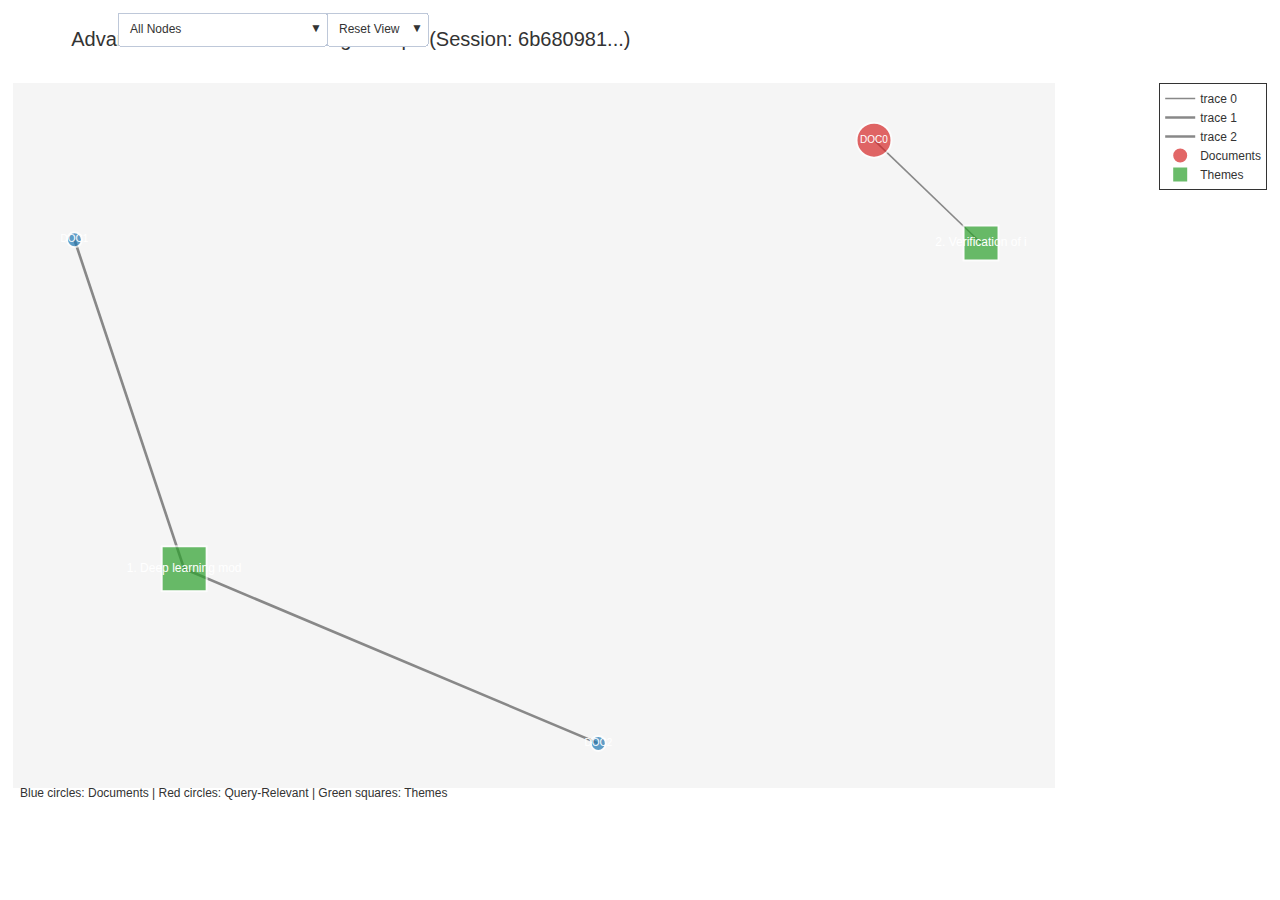
<file: static/knowledge_graph_e65db378f6.html>
<html>
<head><meta charset="utf-8" /></head>
<body>
    <div>                        <script type="text/javascript">window.PlotlyConfig = {MathJaxConfig: 'local'};</script>
        <script charset="utf-8" src="https://cdn.plot.ly/plotly-2.35.2.min.js"></script>                <div id="ab42476f-6f84-46ae-b7ae-dc792ce47b3d" class="plotly-graph-div" style="height:800px; width:100%;"></div>            <script type="text/javascript">                                    window.PLOTLYENV=window.PLOTLYENV || {};                                    if (document.getElementById("ab42476f-6f84-46ae-b7ae-dc792ce47b3d")) {                    Plotly.newPlot(                        "ab42476f-6f84-46ae-b7ae-dc792ce47b3d",                        [{"hoverinfo":"none","line":{"color":"#888","width":1.6188555425349418},"mode":"lines","x":[1.3000235064616443,1.7195725151132357,null],"y":[1.3856623922403055,0.8082027256271375,null],"type":"scatter"},{"hoverinfo":"none","line":{"color":"#888","width":2.6441012179098027},"mode":"lines","x":[-1.8343746835260224,-1.404427761382692,null],"y":[0.8265114851000418,-1.0203766029674841,null],"type":"scatter"},{"hoverinfo":"none","line":{"color":"#888","width":2.6441012179098027},"mode":"lines","x":[0.21920642333383433,-1.404427761382692,null],"y":[-2.0,-1.0203766029674841,null],"type":"scatter"},{"hoverinfo":"text","hovertext":["Document: DOC0 - Nov 21, 2024 AKSHAT GUPTA Improving Deep Neural Ne...\nCitation: Final.pdf (Page 1, Para 0)\nRelevance Score: -0.59","Document: DOC1 - HACKATHONS TECHNICAL SKILLS CERTIFICATES Improving...","Document: DOC2 - HACKATHONS TECHNICAL SKILLS CERTIFICATES Improving..."],"marker":{"color":["#d62728","#1f78b4","#1f78b4"],"line":{"color":"#ffffff","width":2},"showscale":false,"size":[35,15,15],"symbol":["circle","circle","circle"]},"mode":"markers+text","name":"Documents","text":["DOC0","DOC1","DOC2"],"textfont":{"color":"#ffffff","size":10},"textposition":"middle center","x":[1.3000235064616443,-1.8343746835260224,0.21920642333383433],"y":[1.3856623922403055,0.8265114851000418,-2.0],"type":"scatter"},{"hoverinfo":"text","hovertext":["Theme: 2. Verification of identity in AI organizations","Theme: 1. Deep learning models in 2024"],"marker":{"color":["#2ca02c","#2ca02c"],"line":{"color":"#ffffff","width":2},"showscale":false,"size":[35,45],"symbol":["square","square"]},"mode":"markers+text","name":"Themes","text":["2. Verification of i","1. Deep learning mod"],"textfont":{"color":"#ffffff","size":12},"textposition":"middle center","x":[1.7195725151132357,-1.404427761382692],"y":[0.8082027256271375,-1.0203766029674841],"type":"scatter"}],                        {"annotations":[{"showarrow":false,"text":"Blue circles: Documents | Red circles: Query-Relevant | Green squares: Themes","x":0.005,"xref":"paper","y":-0.02,"yref":"paper"},{"showarrow":false,"text":"Use dropdown to filter, click nodes to highlight, zoom\u002fpan to explore","x":0.005,"xref":"paper","y":-0.05,"yref":"paper"}],"font":{"color":"#333","family":"Arial","size":12},"height":800,"hovermode":"closest","legend":{"bgcolor":"rgba(255,255,255,0.5)","bordercolor":"#333","borderwidth":1,"x":1.1,"y":1},"margin":{"b":20,"l":5,"r":5,"t":40},"paper_bgcolor":"rgba(255,255,255,1)","plot_bgcolor":"rgba(245,245,245,1)","showlegend":true,"title":{"font":{"color":"#333","size":20},"text":"Advanced Interactive Knowledge Graph (Session: 6b680981...)"},"xaxis":{"showgrid":false,"showticklabels":false,"zeroline":false},"yaxis":{"showgrid":false,"showticklabels":false,"zeroline":false},"template":{"data":{"histogram2dcontour":[{"type":"histogram2dcontour","colorbar":{"outlinewidth":0,"ticks":""},"colorscale":[[0.0,"#0d0887"],[0.1111111111111111,"#46039f"],[0.2222222222222222,"#7201a8"],[0.3333333333333333,"#9c179e"],[0.4444444444444444,"#bd3786"],[0.5555555555555556,"#d8576b"],[0.6666666666666666,"#ed7953"],[0.7777777777777778,"#fb9f3a"],[0.8888888888888888,"#fdca26"],[1.0,"#f0f921"]]}],"choropleth":[{"type":"choropleth","colorbar":{"outlinewidth":0,"ticks":""}}],"histogram2d":[{"type":"histogram2d","colorbar":{"outlinewidth":0,"ticks":""},"colorscale":[[0.0,"#0d0887"],[0.1111111111111111,"#46039f"],[0.2222222222222222,"#7201a8"],[0.3333333333333333,"#9c179e"],[0.4444444444444444,"#bd3786"],[0.5555555555555556,"#d8576b"],[0.6666666666666666,"#ed7953"],[0.7777777777777778,"#fb9f3a"],[0.8888888888888888,"#fdca26"],[1.0,"#f0f921"]]}],"heatmap":[{"type":"heatmap","colorbar":{"outlinewidth":0,"ticks":""},"colorscale":[[0.0,"#0d0887"],[0.1111111111111111,"#46039f"],[0.2222222222222222,"#7201a8"],[0.3333333333333333,"#9c179e"],[0.4444444444444444,"#bd3786"],[0.5555555555555556,"#d8576b"],[0.6666666666666666,"#ed7953"],[0.7777777777777778,"#fb9f3a"],[0.8888888888888888,"#fdca26"],[1.0,"#f0f921"]]}],"heatmapgl":[{"type":"heatmapgl","colorbar":{"outlinewidth":0,"ticks":""},"colorscale":[[0.0,"#0d0887"],[0.1111111111111111,"#46039f"],[0.2222222222222222,"#7201a8"],[0.3333333333333333,"#9c179e"],[0.4444444444444444,"#bd3786"],[0.5555555555555556,"#d8576b"],[0.6666666666666666,"#ed7953"],[0.7777777777777778,"#fb9f3a"],[0.8888888888888888,"#fdca26"],[1.0,"#f0f921"]]}],"contourcarpet":[{"type":"contourcarpet","colorbar":{"outlinewidth":0,"ticks":""}}],"contour":[{"type":"contour","colorbar":{"outlinewidth":0,"ticks":""},"colorscale":[[0.0,"#0d0887"],[0.1111111111111111,"#46039f"],[0.2222222222222222,"#7201a8"],[0.3333333333333333,"#9c179e"],[0.4444444444444444,"#bd3786"],[0.5555555555555556,"#d8576b"],[0.6666666666666666,"#ed7953"],[0.7777777777777778,"#fb9f3a"],[0.8888888888888888,"#fdca26"],[1.0,"#f0f921"]]}],"surface":[{"type":"surface","colorbar":{"outlinewidth":0,"ticks":""},"colorscale":[[0.0,"#0d0887"],[0.1111111111111111,"#46039f"],[0.2222222222222222,"#7201a8"],[0.3333333333333333,"#9c179e"],[0.4444444444444444,"#bd3786"],[0.5555555555555556,"#d8576b"],[0.6666666666666666,"#ed7953"],[0.7777777777777778,"#fb9f3a"],[0.8888888888888888,"#fdca26"],[1.0,"#f0f921"]]}],"mesh3d":[{"type":"mesh3d","colorbar":{"outlinewidth":0,"ticks":""}}],"scatter":[{"fillpattern":{"fillmode":"overlay","size":10,"solidity":0.2},"type":"scatter"}],"parcoords":[{"type":"parcoords","line":{"colorbar":{"outlinewidth":0,"ticks":""}}}],"scatterpolargl":[{"type":"scatterpolargl","marker":{"colorbar":{"outlinewidth":0,"ticks":""}}}],"bar":[{"error_x":{"color":"#2a3f5f"},"error_y":{"color":"#2a3f5f"},"marker":{"line":{"color":"#E5ECF6","width":0.5},"pattern":{"fillmode":"overlay","size":10,"solidity":0.2}},"type":"bar"}],"scattergeo":[{"type":"scattergeo","marker":{"colorbar":{"outlinewidth":0,"ticks":""}}}],"scatterpolar":[{"type":"scatterpolar","marker":{"colorbar":{"outlinewidth":0,"ticks":""}}}],"histogram":[{"marker":{"pattern":{"fillmode":"overlay","size":10,"solidity":0.2}},"type":"histogram"}],"scattergl":[{"type":"scattergl","marker":{"colorbar":{"outlinewidth":0,"ticks":""}}}],"scatter3d":[{"type":"scatter3d","line":{"colorbar":{"outlinewidth":0,"ticks":""}},"marker":{"colorbar":{"outlinewidth":0,"ticks":""}}}],"scattermapbox":[{"type":"scattermapbox","marker":{"colorbar":{"outlinewidth":0,"ticks":""}}}],"scatterternary":[{"type":"scatterternary","marker":{"colorbar":{"outlinewidth":0,"ticks":""}}}],"scattercarpet":[{"type":"scattercarpet","marker":{"colorbar":{"outlinewidth":0,"ticks":""}}}],"carpet":[{"aaxis":{"endlinecolor":"#2a3f5f","gridcolor":"white","linecolor":"white","minorgridcolor":"white","startlinecolor":"#2a3f5f"},"baxis":{"endlinecolor":"#2a3f5f","gridcolor":"white","linecolor":"white","minorgridcolor":"white","startlinecolor":"#2a3f5f"},"type":"carpet"}],"table":[{"cells":{"fill":{"color":"#EBF0F8"},"line":{"color":"white"}},"header":{"fill":{"color":"#C8D4E3"},"line":{"color":"white"}},"type":"table"}],"barpolar":[{"marker":{"line":{"color":"#E5ECF6","width":0.5},"pattern":{"fillmode":"overlay","size":10,"solidity":0.2}},"type":"barpolar"}],"pie":[{"automargin":true,"type":"pie"}]},"layout":{"autotypenumbers":"strict","colorway":["#636efa","#EF553B","#00cc96","#ab63fa","#FFA15A","#19d3f3","#FF6692","#B6E880","#FF97FF","#FECB52"],"font":{"color":"#2a3f5f"},"hovermode":"closest","hoverlabel":{"align":"left"},"paper_bgcolor":"white","plot_bgcolor":"#E5ECF6","polar":{"bgcolor":"#E5ECF6","angularaxis":{"gridcolor":"white","linecolor":"white","ticks":""},"radialaxis":{"gridcolor":"white","linecolor":"white","ticks":""}},"ternary":{"bgcolor":"#E5ECF6","aaxis":{"gridcolor":"white","linecolor":"white","ticks":""},"baxis":{"gridcolor":"white","linecolor":"white","ticks":""},"caxis":{"gridcolor":"white","linecolor":"white","ticks":""}},"coloraxis":{"colorbar":{"outlinewidth":0,"ticks":""}},"colorscale":{"sequential":[[0.0,"#0d0887"],[0.1111111111111111,"#46039f"],[0.2222222222222222,"#7201a8"],[0.3333333333333333,"#9c179e"],[0.4444444444444444,"#bd3786"],[0.5555555555555556,"#d8576b"],[0.6666666666666666,"#ed7953"],[0.7777777777777778,"#fb9f3a"],[0.8888888888888888,"#fdca26"],[1.0,"#f0f921"]],"sequentialminus":[[0.0,"#0d0887"],[0.1111111111111111,"#46039f"],[0.2222222222222222,"#7201a8"],[0.3333333333333333,"#9c179e"],[0.4444444444444444,"#bd3786"],[0.5555555555555556,"#d8576b"],[0.6666666666666666,"#ed7953"],[0.7777777777777778,"#fb9f3a"],[0.8888888888888888,"#fdca26"],[1.0,"#f0f921"]],"diverging":[[0,"#8e0152"],[0.1,"#c51b7d"],[0.2,"#de77ae"],[0.3,"#f1b6da"],[0.4,"#fde0ef"],[0.5,"#f7f7f7"],[0.6,"#e6f5d0"],[0.7,"#b8e186"],[0.8,"#7fbc41"],[0.9,"#4d9221"],[1,"#276419"]]},"xaxis":{"gridcolor":"white","linecolor":"white","ticks":"","title":{"standoff":15},"zerolinecolor":"white","automargin":true,"zerolinewidth":2},"yaxis":{"gridcolor":"white","linecolor":"white","ticks":"","title":{"standoff":15},"zerolinecolor":"white","automargin":true,"zerolinewidth":2},"scene":{"xaxis":{"backgroundcolor":"#E5ECF6","gridcolor":"white","linecolor":"white","showbackground":true,"ticks":"","zerolinecolor":"white","gridwidth":2},"yaxis":{"backgroundcolor":"#E5ECF6","gridcolor":"white","linecolor":"white","showbackground":true,"ticks":"","zerolinecolor":"white","gridwidth":2},"zaxis":{"backgroundcolor":"#E5ECF6","gridcolor":"white","linecolor":"white","showbackground":true,"ticks":"","zerolinecolor":"white","gridwidth":2}},"shapedefaults":{"line":{"color":"#2a3f5f"}},"annotationdefaults":{"arrowcolor":"#2a3f5f","arrowhead":0,"arrowwidth":1},"geo":{"bgcolor":"white","landcolor":"#E5ECF6","subunitcolor":"white","showland":true,"showlakes":true,"lakecolor":"white"},"title":{"x":0.05},"mapbox":{"style":"light"}}},"updatemenus":[{"buttons":[{"args":[{"visible":[true,true,true,true,true]}],"label":"All Nodes","method":"restyle"},{"args":[{"visible":[[true,true,true],[false,true,true],[true,true]]}],"label":"High Relevance (\u003e0.5)","method":"restyle"},{"args":[{"visible":[[true,false,false,true,false,false,true,false,false],[true,false,false],[true,true]]}],"label":"Query-Relevant Only","method":"restyle"},{"args":[{"visible":[[true,true,false,false,false,true,true,false,false,false,true,true,false,false,false],[true,false,false,false,false],[false,true,false,false,false]]}],"label":"Theme: 2. Verification of i...","method":"restyle"},{"args":[{"visible":[[false,false,true,true,true,false,false,true,true,true,false,false,true,true,true],[false,false,true,false,true],[false,false,false,true,false]]}],"label":"Theme: 1. Deep learning mod...","method":"restyle"}],"direction":"down","showactive":true,"x":0.1,"xanchor":"left","y":1.1,"yanchor":"top"},{"buttons":[{"args":[{"xaxis.range":null,"yaxis.range":null}],"label":"Reset View","method":"relayout"}],"direction":"down","showactive":false,"x":0.3,"xanchor":"left","y":1.1,"yanchor":"top"}]},                        {"responsive": true}                    )                };                            </script>        </div>
</body>
</html>
</file>
